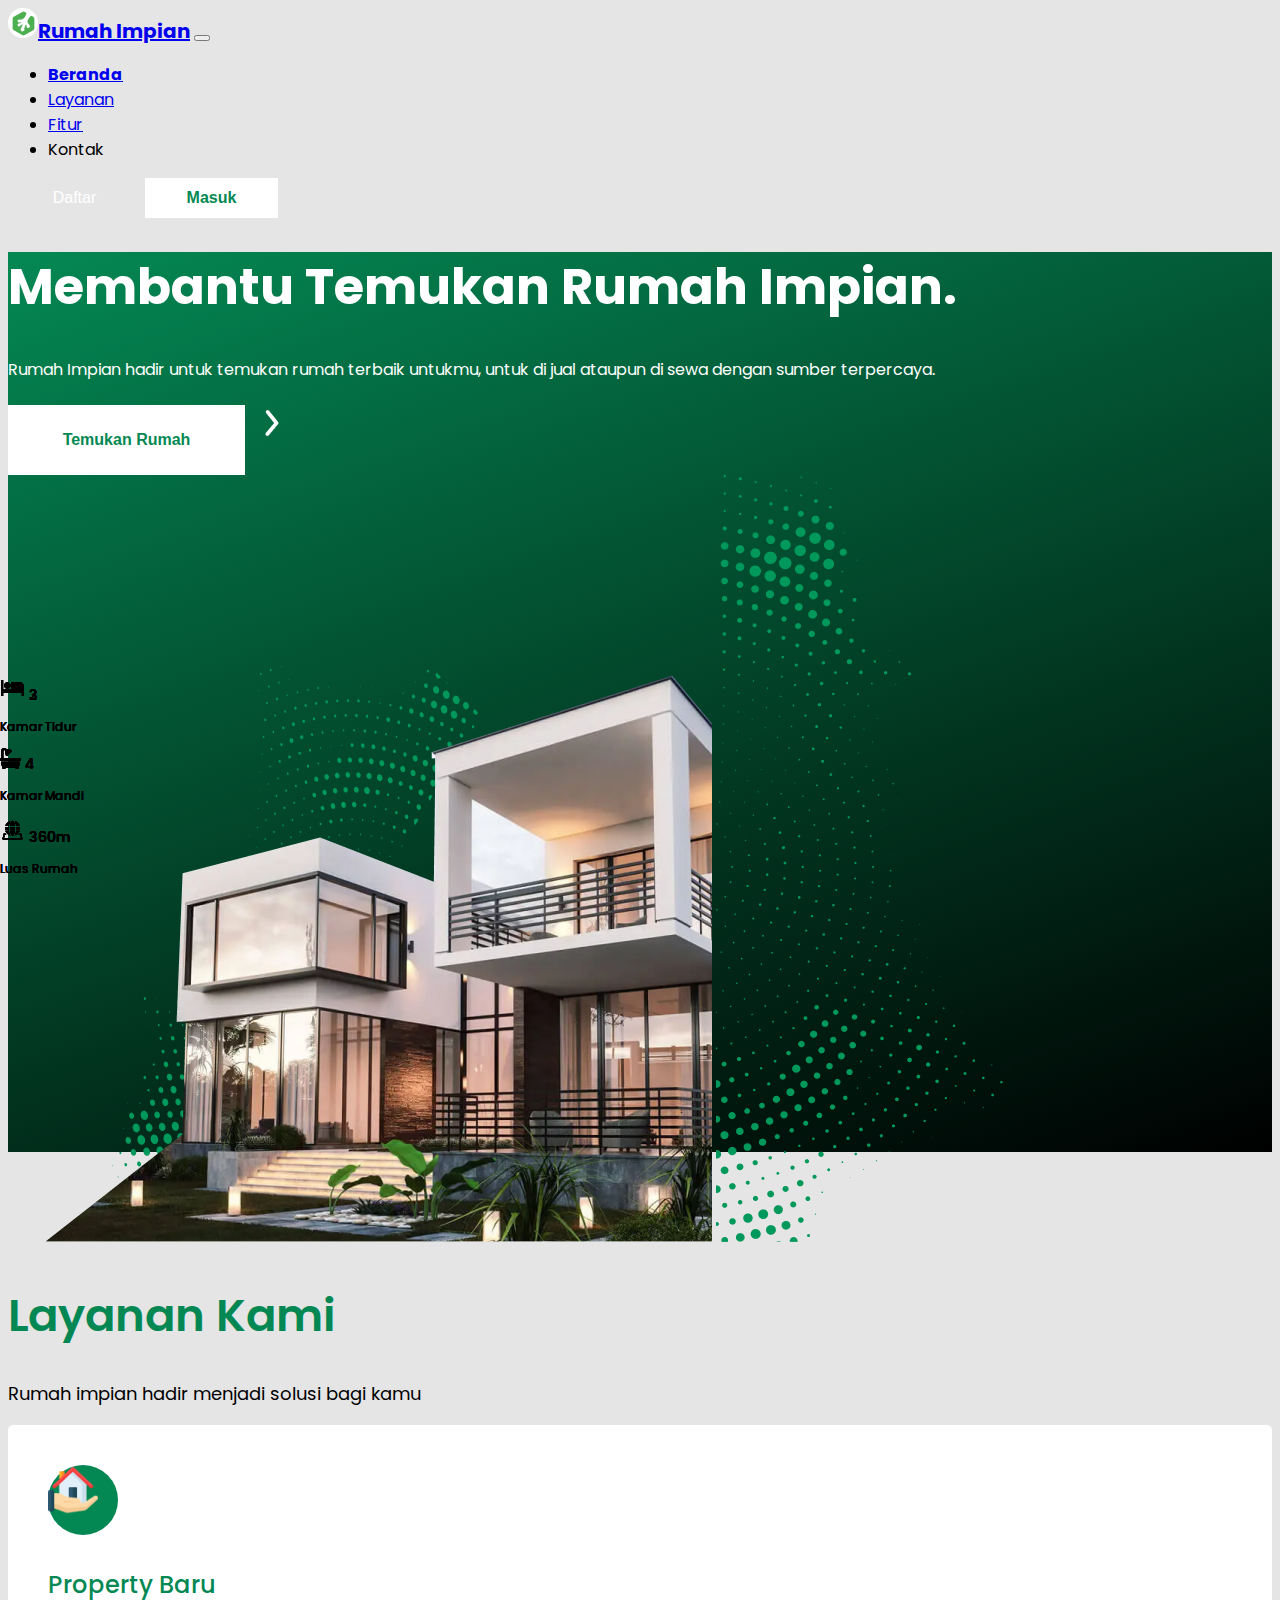
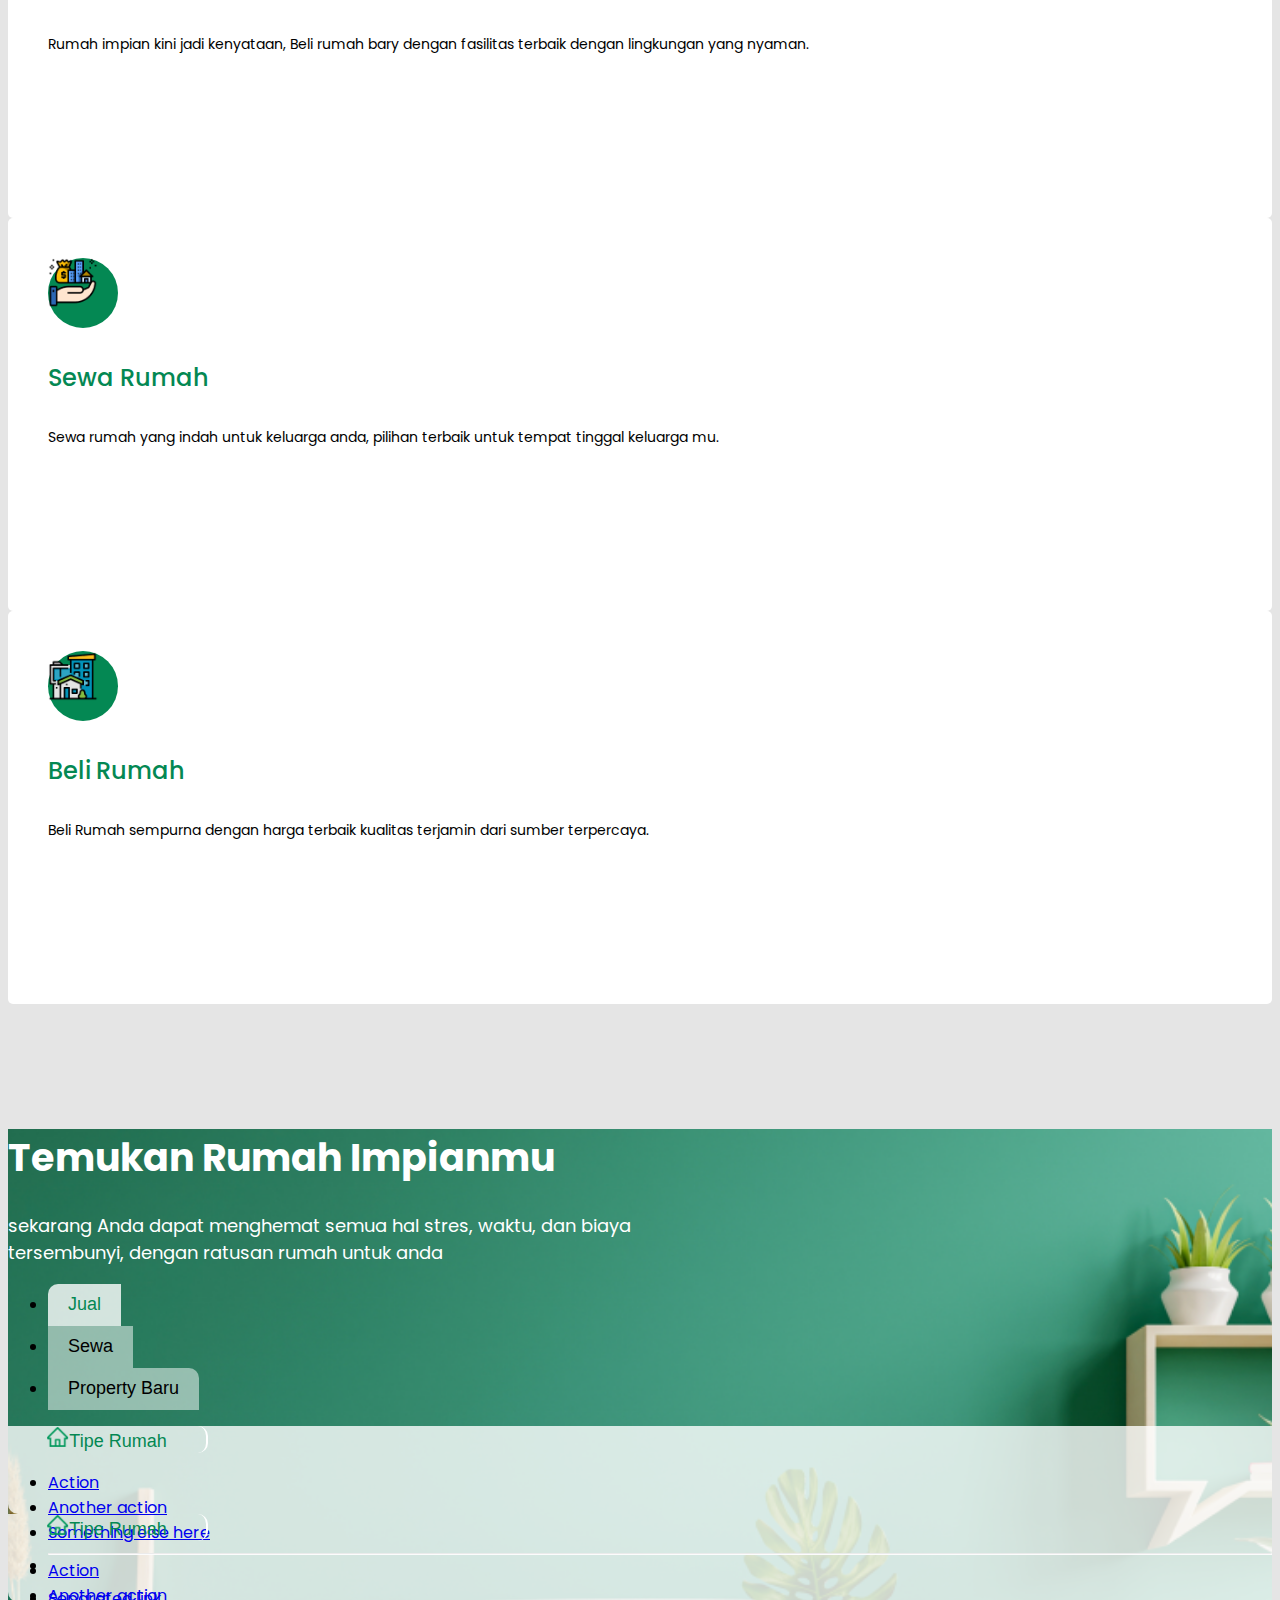
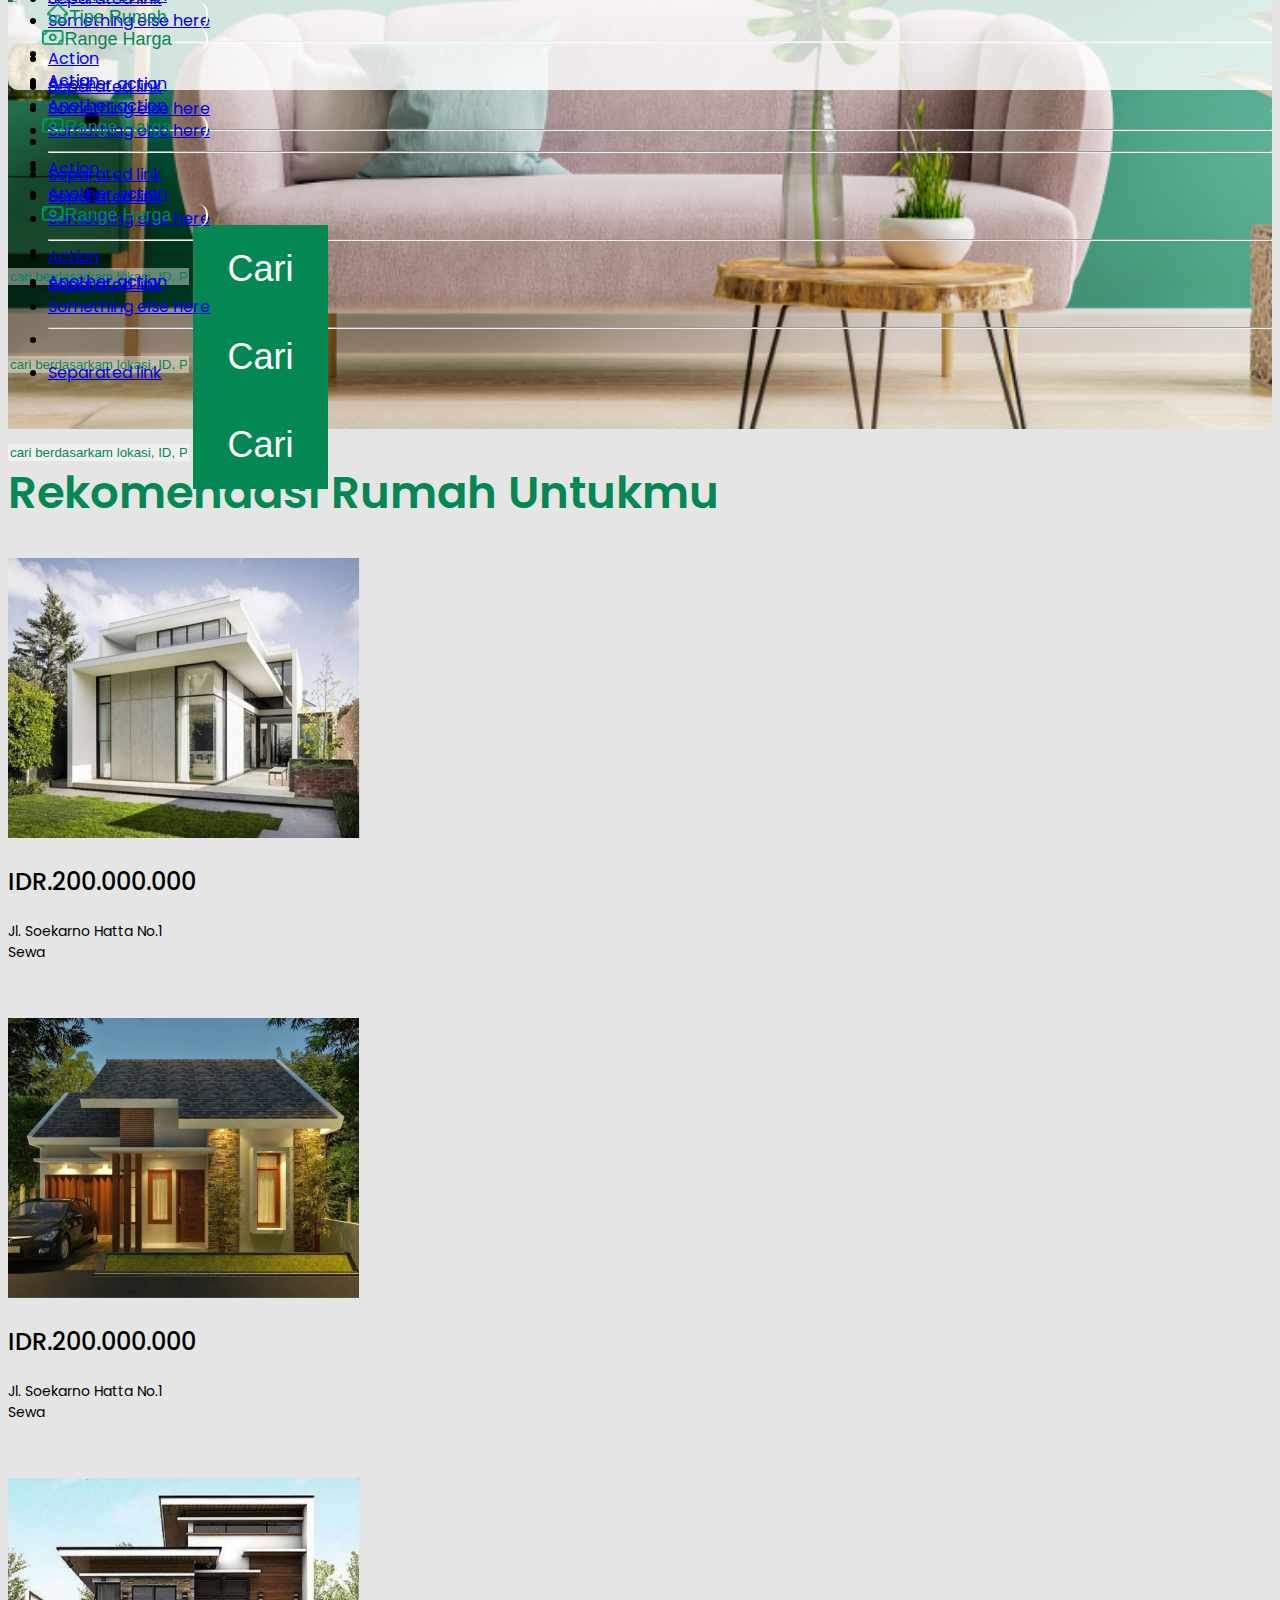
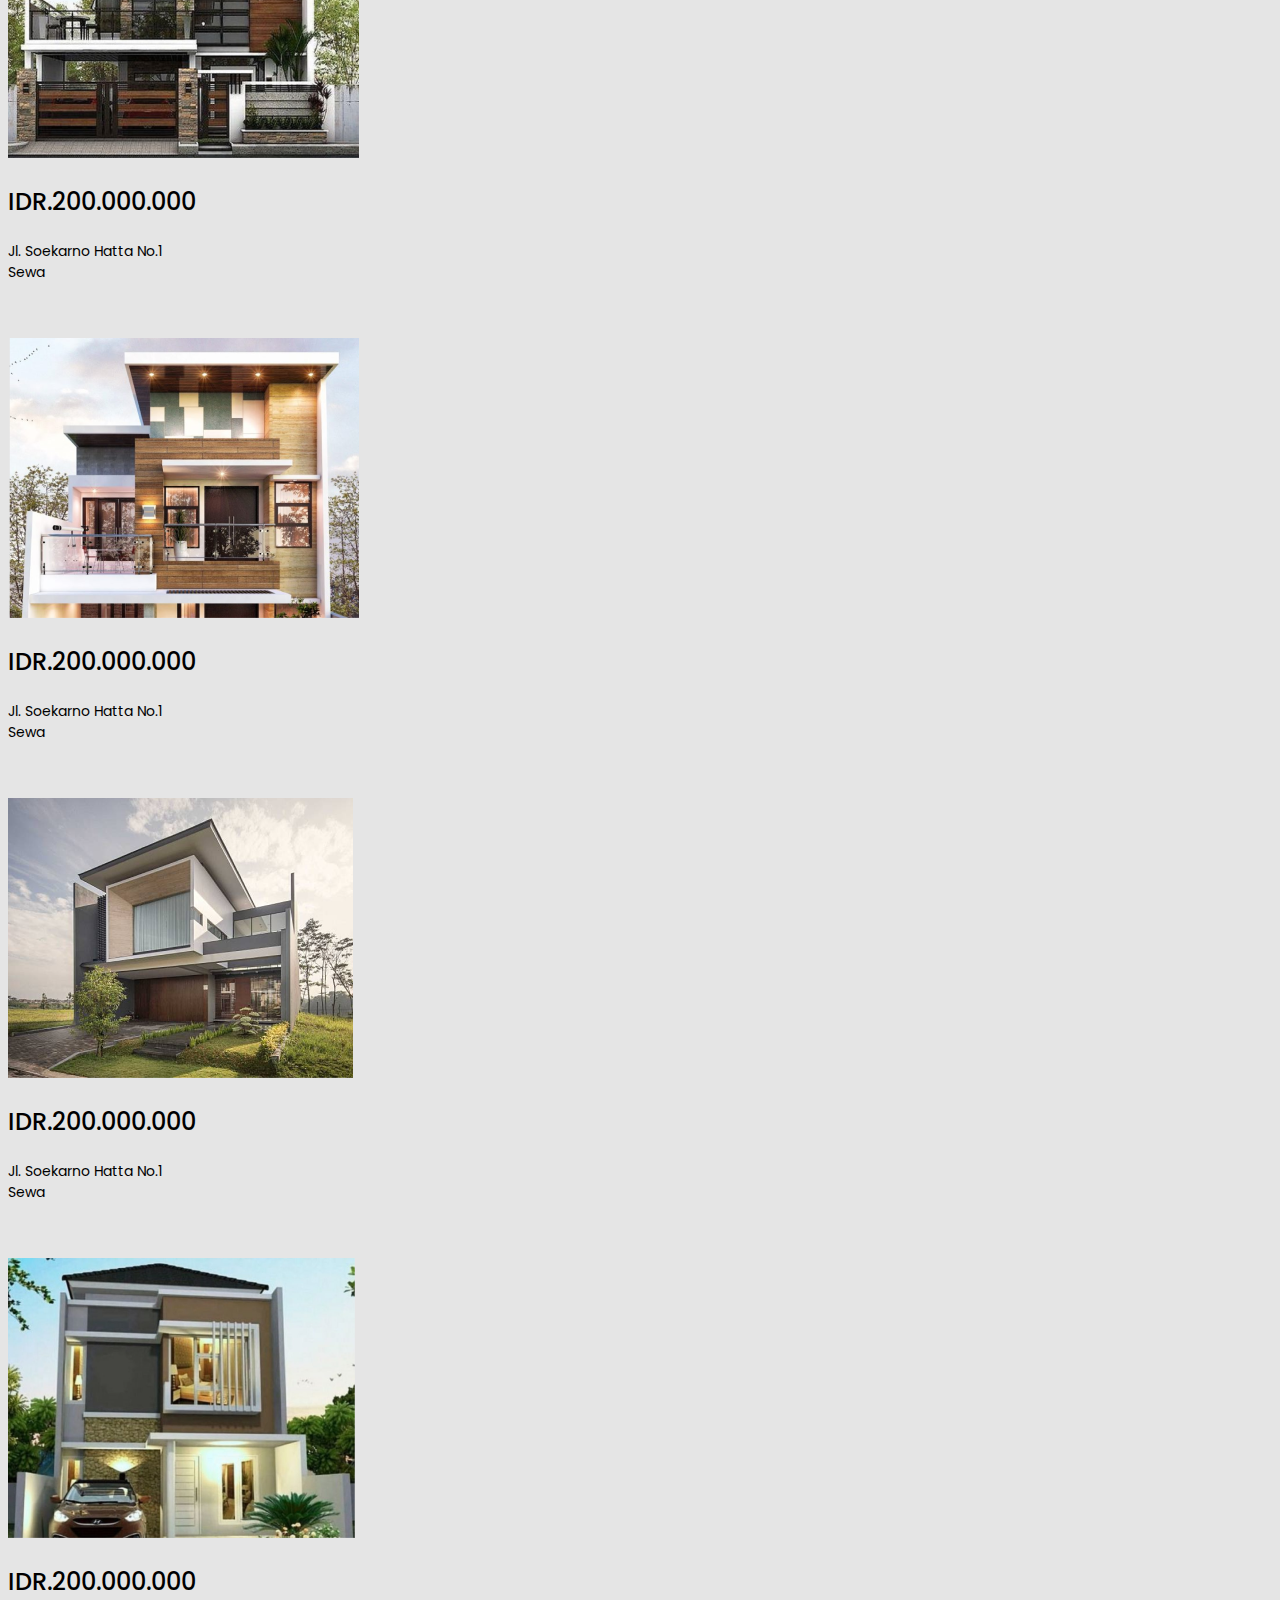
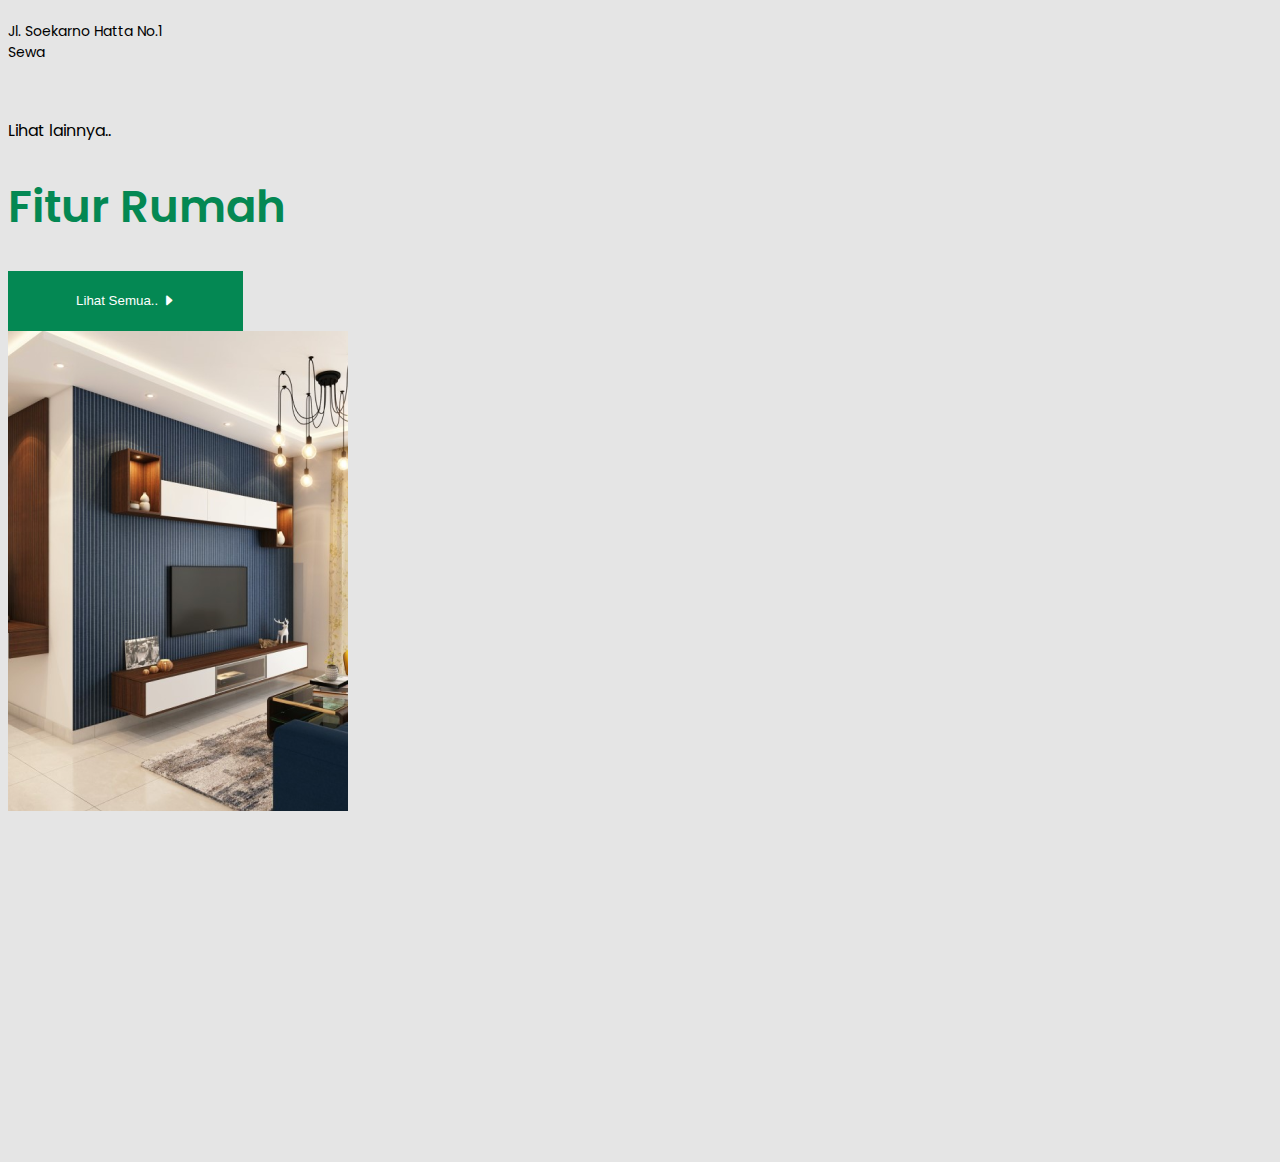
<file: index.html>
<!DOCTYPE html>
<html lang="en">
  <head>
    <meta charset="utf-8" />
    <meta name="viewport" content="width=device-width, initial-scale=1" />
    <title>Rumah Impian</title>
    <link
      href="https://cdn.jsdelivr.net/npm/bootstrap@5.3.8/dist/css/bootstrap.min.css"
      rel="stylesheet"
      integrity="sha384-sRIl4kxILFvY47J16cr9ZwB07vP4J8+LH7qKQnuqkuIAvNWLzeN8tE5YBujZqJLB"
      crossorigin="anonymous"
    />
    <link rel="preconnect" href="https://fonts.googleapis.com" />
    <link rel="preconnect" href="https://fonts.gstatic.com" crossorigin />
    <link
      href="https://fonts.googleapis.com/css2?family=Poppins:wght@400;500;600;700&display=swap"
      rel="stylesheet"
    />
    <link
      rel="shortcut icon"
      href="image/logo rumah impian.png"
      type="image/x-icon"
    />
    <link rel="stylesheet" href="style.css" />
    <link
      rel="stylesheet"
      href="https://cdn.jsdelivr.net/npm/bootstrap-icons@1.13.1/font/bootstrap-icons.min.css"
    />
  </head>
  <body>
    <!-- NAVBAR -->
    <nav
      class="navbar navbar-expand-lg bg-transparent navbar-dark position-fixed w-100">
      <div class="container">
        <a class="navbar-brand" href="#"
          ><img
            src="image/logo rumah impian.png"
            alt="Logo"
            width="30"
            class="d-inline-block align-text-top me-2"
          />Rumah Impian</a
        >
        <button
          class="navbar-toggler"
          type="button"
          data-bs-toggle="collapse"
          data-bs-target="#navbarNav"
          aria-controls="navbarNav"
          aria-expanded="false"
          aria-label="Toggle navigation"
        >
          <span class="navbar-toggler-icon"></span>
        </button>
        <div class="collapse navbar-collapse" id="navbarNav">
          <ul class="navbar-nav mx-auto">
            <li class="nav-item">
              <a class="nav-link active" aria-current="page" href="#"
                >Beranda</a
              >
            </li>
            <li class="nav-item">
              <a class="nav-link" href="#">Layanan</a>
            </li>
            <li class="nav-item">
              <a class="nav-link" href="#">Fitur</a>
            </li>
            <li class="nav-item">
              <a class="nav-link">Kontak</a>
            </li>
          </ul>
          <div>
            <button class="btn-daftar">Daftar</button>
            <button class="btn-masuk">Masuk</button>
          </div>
        </div>
      </div>
    </nav>
    <!-- END NAVBAR -->

    <!-- section hero -->
    <section id="hero">
      <div class="container h-100">
        <div class="row h-100">
          <div class="col-md-6 my-auto text-hero">
            <h1>Membantu Temukan Rumah Impian.</h1>
            <p class="mt-4 mb-4">
              <span class="fw-bold">Rumah Impian</span> hadir untuk temukan
              rumah terbaik untukmu, untuk di jual ataupun di sewa dengan sumber
              terpercaya.
            </p>
            <button class="btn-lg">Temukan Rumah</button>
            <img src="image/arrow.png" alt="" />
          </div>
        </div>
        <img
          src="image/herro-banner.png"
          alt=""
          class="position-absolute end-0 bottom-0 h-100"
        />
        <img
          src="image/accent-banner.png"
          alt=""
          class="position-absolute start-0 top-0 h-100 accent-banner"
        />
      </div>
    </section>
    <!-- end section hero -->

    <!-- section layanan -->
    <section id="our-service">
      <div class="container">
        <div class="row">
          <div class="col-12 text-center">
            <h1>Layanan Kami</h1>
            <p>Rumah impian hadir menjadi solusi bagi kamu</p>
          </div>
        </div>
        <div class="row mt-5">
          <div class="col-md-4">
            <div class="card-layanan text-center">
              <div class="container-img position-relative mx-auto">
                <img
                  src="image/house 1.png"
                  alt=""
                  class="position-absolute top-50 start-50 translate-middle"
                  height="50"
                />
              </div>
              <h4 class="mt-3">Property Baru</h4>
              <p class="mt-2">
                Rumah impian kini jadi kenyataan, Beli rumah bary dengan
                fasilitas terbaik dengan lingkungan yang nyaman.
              </p>
            </div>
          </div>
          <div class="col-md-4">
            <div class="card-layanan text-center">
              <div class="container-img position-relative mx-auto">
                <img
                  src="image/assets 1.png"
                  alt=""
                  class="position-absolute top-50 start-50 translate-middle"
                  height="50"
                />
              </div>
              <h4 class="mt-3">Sewa Rumah</h4>
              <p class="mt-2">
                Sewa rumah yang indah untuk keluarga anda, pilihan terbaik untuk
                tempat tinggal keluarga mu.
              </p>
            </div>
          </div>
          <div class="col-md-4">
            <div class="card-layanan text-center">
              <div class="container-img position-relative mx-auto">
                <img
                  src="image/town 1.png"
                  alt=""
                  class="position-absolute top-50 start-50 translate-middle"
                  height="50"
                />
              </div>
              <h4 class="mt-3">Beli Rumah</h4>
              <p class="mt-2">
                Beli Rumah sempurna dengan harga terbaik kualitas terjamin dari
                sumber terpercaya.
              </p>
            </div>
          </div>
        </div>
      </div>
    </section>
    <!-- end section layanan -->

    <!-- section temukan rumah -->
    <section id="temukan-rumah" class="d-flex align-items-center">
      <div class="container">
        <div class="row">
          <div class="col-12 text-center">
            <h1 class="tmk-rumah">Temukan Rumah Impianmu</h1>
            <p class="sub-tmk-rmh">
              sekarang Anda dapat menghemat semua hal stres, waktu, dan biaya<br />
              tersembunyi, dengan ratusan rumah untuk anda
            </p>
          </div>
        </div>
        <div class="row">
          <div class="col-10 mx-auto">
            <ul class="nav nav-tabs" id="myTab" role="tablist">
              <li class="nav-item" role="presentation">
                <button
                  class="btn-tab jual active"
                  id="jual-tab"
                  data-bs-toggle="tab"
                  data-bs-target="#home-tab-pane"
                  type="button"
                  role="tab"
                  aria-controls="home-tab-pane"
                  aria-selected="true"
                >
                  Jual
                </button>
              </li>
              <li class="nav-item" role="presentation">
                <button
                  class="btn-tab"
                  id="profile-tab"
                  data-bs-toggle="tab"
                  data-bs-target="#profile-tab-pane"
                  type="button"
                  role="tab"
                  aria-controls="profile-tab-pane"
                  aria-selected="false"
                >
                  Sewa
                </button>
              </li>
              <li class="nav-item" role="presentation">
                <button
                  class="btn-tab property"
                  id="contact-tab"
                  data-bs-toggle="tab"
                  data-bs-target="#contact-tab-pane"
                  type="button"
                  role="tab"
                  aria-controls="contact-tab-pane"
                  aria-selected="false"
                >
                  Property Baru
                </button>
              </li>
            </ul>
            <div class="tab-content" id="myTabContent">
              <div
                class="tab-pane fade show active"
                id="home-tab-pane"
                role="tabpanel"
                aria-labelledby="jual-tab"
                tabindex="0"
              >
                <div class="input-group mb-3">
                  <button
                    class="btn-search dropdown-toggle"
                    type="button"
                    data-bs-toggle="dropdown"
                    aria-expanded="false"
                  >
                    <img
                      src="image/Vector.png"
                      height="20"
                      width="22"
                      class="me-2"
                    />Tipe Rumah
                  </button>
                  <ul class="dropdown-menu">
                    <li><a class="dropdown-item" href="#">Action</a></li>
                    <li>
                      <a class="dropdown-item" href="#">Another action</a>
                    </li>
                    <li>
                      <a class="dropdown-item" href="#">Something else here</a>
                    </li>
                    <li><hr class="dropdown-divider" /></li>
                    <li>
                      <a class="dropdown-item" href="#">Separated link</a>
                    </li>
                  </ul>
                  <button
                    class="btn-search rgba(255, 255, 255, 0.8) dropdown-toggle"
                    type="button"
                    data-bs-toggle="dropdown"
                    aria-expanded="false"
                  >
                    <img
                      src="image/Group.png"
                      height="15"
                      width="22"
                      class="me-2"
                    />Range Harga
                  </button>
                  <ul class="dropdown-menu">
                    <li><a class="dropdown-item" href="#">Action</a></li>
                    <li>
                      <a class="dropdown-item" href="#">Another action</a>
                    </li>
                    <li>
                      <a class="dropdown-item" href="#">Something else here</a>
                    </li>
                    <li><hr class="dropdown-divider" /></li>
                    <li>
                      <a class="dropdown-item" href="#">Separated link</a>
                    </li>
                  </ul>
                  <input
                    type="text"
                    class="form-control text-center"
                    placeholder="cari berdasarkam lokasi, ID, Property"
                    aria-label="Recipient’s username"
                    aria-describedby="button-addon2"
                  />
                  <button class="btn-cari" type="button" id="button-addon2">
                    Cari
                  </button>
                </div>
              </div>
              <div
                class="tab-pane fade"
                id="profile-tab-pane"
                role="tabpanel"
                aria-labelledby="profile-tab"
                tabindex="0"
              >
                <div class="input-group mb-3">
                  <button
                    class="btn-search dropdown-toggle"
                    type="button"
                    data-bs-toggle="dropdown"
                    aria-expanded="false"
                  >
                    <img
                      src="image/Vector.png"
                      height="20"
                      width="22"
                      class="me-2"
                    />Tipe Rumah
                  </button>
                  <ul class="dropdown-menu">
                    <li><a class="dropdown-item" href="#">Action</a></li>
                    <li>
                      <a class="dropdown-item" href="#">Another action</a>
                    </li>
                    <li>
                      <a class="dropdown-item" href="#">Something else here</a>
                    </li>
                    <li><hr class="dropdown-divider" /></li>
                    <li>
                      <a class="dropdown-item" href="#">Separated link</a>
                    </li>
                  </ul>
                  <button
                    class="btn-search rgba(255, 255, 255, 0.8) dropdown-toggle"
                    type="button"
                    data-bs-toggle="dropdown"
                    aria-expanded="false"
                  >
                    <img
                      src="image/Group.png"
                      height="15"
                      width="22"
                      class="me-2"
                    />Range Harga
                  </button>
                  <ul class="dropdown-menu">
                    <li><a class="dropdown-item" href="#">Action</a></li>
                    <li>
                      <a class="dropdown-item" href="#">Another action</a>
                    </li>
                    <li>
                      <a class="dropdown-item" href="#">Something else here</a>
                    </li>
                    <li><hr class="dropdown-divider" /></li>
                    <li>
                      <a class="dropdown-item" href="#">Separated link</a>
                    </li>
                  </ul>
                  <input
                    type="text"
                    class="form-control text-center"
                    placeholder="cari berdasarkam lokasi, ID, Property"
                    aria-label="Recipient’s username"
                    aria-describedby="button-addon2"
                  />
                  <button class="btn-cari" type="button" id="button-addon2">
                    Cari
                  </button>
                </div>
              </div>
              <div
                class="tab-pane fade"
                id="contact-tab-pane"
                role="tabpanel"
                aria-labelledby="contact-tab"
                tabindex="0"
              >
                <div class="input-group mb-3">
                  <button
                    class="btn-search dropdown-toggle"
                    type="button"
                    data-bs-toggle="dropdown"
                    aria-expanded="false"
                  >
                    <img
                      src="image/Vector.png"
                      height="20"
                      width="22"
                      class="me-2"
                    />Tipe Rumah
                  </button>
                  <ul class="dropdown-menu">
                    <li><a class="dropdown-item" href="#">Action</a></li>
                    <li>
                      <a class="dropdown-item" href="#">Another action</a>
                    </li>
                    <li>
                      <a class="dropdown-item" href="#">Something else here</a>
                    </li>
                    <li><hr class="dropdown-divider" /></li>
                    <li>
                      <a class="dropdown-item" href="#">Separated link</a>
                    </li>
                  </ul>
                  <button
                    class="btn-search rgba(255, 255, 255, 0.8) dropdown-toggle"
                    type="button"
                    data-bs-toggle="dropdown"
                    aria-expanded="false"
                  >
                    <img
                      src="image/Group.png"
                      height="15"
                      width="22"
                      class="me-2"
                    />Range Harga
                  </button>
                  <ul class="dropdown-menu">
                    <li><a class="dropdown-item" href="#">Action</a></li>
                    <li>
                      <a class="dropdown-item" href="#">Another action</a>
                    </li>
                    <li>
                      <a class="dropdown-item" href="#">Something else here</a>
                    </li>
                    <li><hr class="dropdown-divider" /></li>
                    <li>
                      <a class="dropdown-item" href="#">Separated link</a>
                    </li>
                  </ul>
                  <input
                    type="text"
                    class="form-control text-center"
                    placeholder="cari berdasarkam lokasi, ID, Property"
                    aria-label="Recipient’s username"
                    aria-describedby="button-addon2"
                  />
                  <button class="btn-cari" type="button" id="button-addon2">
                    Cari
                  </button>
                </div>
              </div>
            </div>
          </div>
        </div>
      </div>
    </section>
    <!-- end section temukan rumah -->

    <!-- Section Rekomendasi Rumah -->
    <section id="rekomendasi" class="p-5">
      <div class="container">
        <div class="row">
          <div class="col-12 text-center">
            <h1>Rekomendasi Rumah Untukmu</h1>
          </div>
        </div>
        <div class="row mt-4">
          <div class="col-4 mt-4">
            <div class="card p-2 rounded-2" style="width: 22rem">
              <img src="image/rumah-1.png" alt="" />
              <div class="card-body">
                <h4>IDR.200.000.000</h4>
                <p>
                  Jl. Soekarno Hatta No.1 <br /><span class="text-danger"
                    >Sewa</span
                  >
                </p>
              </div>
              <div class="card-fasilitas d-flex justify-content-between px-3">
                <span
                  ><img src="image/mdi_bed.png" alt="" /> 3
                  <p>Kamar Tidur</p>
                </span>
                <span
                  ><img src="image/fa-solid_bath.png" alt="" /> 4
                  <p>Kamar Mandi</p>
                </span>
                <span
                  ><img src="image/fluent_globe-surface-20-filled.png" alt="" />
                  360m
                  <p>Luas Rumah</p>
                </span>
              </div>
            </div>
          </div>
          <div class="col-4 mt-4">
            <div class="card p-2 rounded-2" style="width: 22rem">
              <img src="image/rumah-2.png" alt="" />
              <div class="card-body">
                <h4>IDR.200.000.000</h4>
                <p>
                  Jl. Soekarno Hatta No.1 <br /><span class="text-danger"
                    >Sewa</span
                  >
                </p>
              </div>
              <div class="card-fasilitas d-flex justify-content-between px-3">
                <span
                  ><img src="image/mdi_bed.png" alt="" /> 2
                  <p>Kamar Tidur</p>
                </span>
                <span
                  ><img src="image/fa-solid_bath.png" alt="" /> 4
                  <p>Kamar Mandi</p>
                </span>
                <span
                  ><img src="image/fluent_globe-surface-20-filled.png" alt="" />
                  360m
                  <p>Luas Rumah</p>
                </span>
              </div>
            </div>
          </div>
          <div class="col-4 mt-4">
            <div class="card p-2 rounded-2" style="width: 22rem">
              <img src="image/rumah-3.png" alt="" />
              <div class="card-body">
                <h4>IDR.200.000.000</h4>
                <p>
                  Jl. Soekarno Hatta No.1 <br /><span class="text-danger"
                    >Sewa</span
                  >
                </p>
              </div>
              <div class="card-fasilitas d-flex justify-content-between px-3">
                <span
                  ><img src="image/mdi_bed.png" alt="" /> 3
                  <p>Kamar Tidur</p>
                </span>
                <span
                  ><img src="image/fa-solid_bath.png" alt="" /> 4
                  <p>Kamar Mandi</p>
                </span>
                <span
                  ><img src="image/fluent_globe-surface-20-filled.png" alt="" />
                  360m
                  <p>Luas Rumah</p>
                </span>
              </div>
            </div>
          </div>
          <div class="col-4 mt-4">
            <div class="card p-2 rounded-2" style="width: 22rem">
              <img src="image/rumah-4.png" alt="" />
              <div class="card-body">
                <h4>IDR.200.000.000</h4>
                <p>
                  Jl. Soekarno Hatta No.1 <br /><span class="text-danger"
                    >Sewa</span
                  >
                </p>
              </div>
              <div class="card-fasilitas d-flex justify-content-between px-3">
                <span
                  ><img src="image/mdi_bed.png" alt="" /> 3
                  <p>Kamar Tidur</p>
                </span>
                <span
                  ><img src="image/fa-solid_bath.png" alt="" /> 4
                  <p>Kamar Mandi</p>
                </span>
                <span
                  ><img src="image/fluent_globe-surface-20-filled.png" alt="" />
                  360m
                  <p>Luas Rumah</p>
                </span>
              </div>
            </div>
          </div>
          <div class="col-4 mt-4">
            <div class="card p-2 rounded-2" style="width: 22rem">
              <img src="image/rumah-5.png" alt="" />
              <div class="card-body">
                <h4>IDR.200.000.000</h4>
                <p>
                  Jl. Soekarno Hatta No.1 <br /><span class="text-danger"
                    >Sewa</span
                  >
                </p>
              </div>
              <div class="card-fasilitas d-flex justify-content-between px-3">
                <span
                  ><img src="image/mdi_bed.png" alt="" /> 3
                  <p>Kamar Tidur</p>
                </span>
                <span
                  ><img src="image/fa-solid_bath.png" alt="" /> 4
                  <p>Kamar Mandi</p>
                </span>
                <span
                  ><img src="image/fluent_globe-surface-20-filled.png" alt="" />
                  360m
                  <p>Luas Rumah</p>
                </span>
              </div>
            </div>
          </div>
          <div class="col-4 mt-4">
            <div class="card p-2 rounded-2" style="width: 22rem">
              <img src="image/rumah-6.png" alt="" />
              <div class="card-body">
                <h4>IDR.200.000.000</h4>
                <p>
                  Jl. Soekarno Hatta No.1 <br /><span class="text-danger"
                    >Sewa</span
                  >
                </p>
              </div>
              <div class="card-fasilitas d-flex justify-content-between px-3">
                <span
                  ><img src="image/mdi_bed.png" alt="" /> 3
                  <p>Kamar Tidur</p>
                </span>
                <span
                  ><img src="image/fa-solid_bath.png" alt="" /> 4
                  <p>Kamar Mandi</p>
                </span>
                <span
                  ><img src="image/fluent_globe-surface-20-filled.png" alt="" />
                  360m
                  <p>Luas Rumah</p>
                </span>
              </div>
            </div>
          </div>
        </div>
        <div class="row">
          <span class="text-center mt-5 lihatl">Lihat lainnya..</span>
        </div>
      </div>
    </section>
    <!-- end Section Rekomendasi Rumah -->

    <!-- Section Fitur Rumah -->
    <section id="fitur">
      <div class="container">
        <div class="row">
          <div class="col-6 fitur-fnt">
            <h1>Fitur Rumah</h1>
          </div>
          <div class="col-6 d-flex justify-content-end">
            <button type="button" class="btn btn-success btn-e">
              Lihat Semua..
              <i class="bi bi-caret-right-fill"></i>
            </button>
          </div>
        </div>
      </div>
      <div class="container">
        <div class="card-fitur position-relative">
          <img src="image/ruang1.png" alt="" />
          <div class="overlay position-absolute top-0 bottom-0 start-0 end-0">
            <div class="position-absolute top-50 start-50 translate-middle text-center w-100">
              <h5>Kamar Tidur</h5>
              <span>Rumah Minimalis Type-A2</span>
              <h4>IDR.200JT</h4>
              <button class="btn-lr">Lihat Rumah</button>
            </div>
          </div>
        </div>
      </div>
    </section>
    <!-- End Section Fitur Rumah -->

    <script
      src="https://cdn.jsdelivr.net/npm/bootstrap@5.3.8/dist/js/bootstrap.bundle.min.js"
      integrity="sha384-FKyoEForCGlyvwx9Hj09JcYn3nv7wiPVlz7YYwJrWVcXK/BmnVDxM+D2scQbITxI"
      crossorigin="anonymous"
    ></script>
  </body>
</html>
</file>
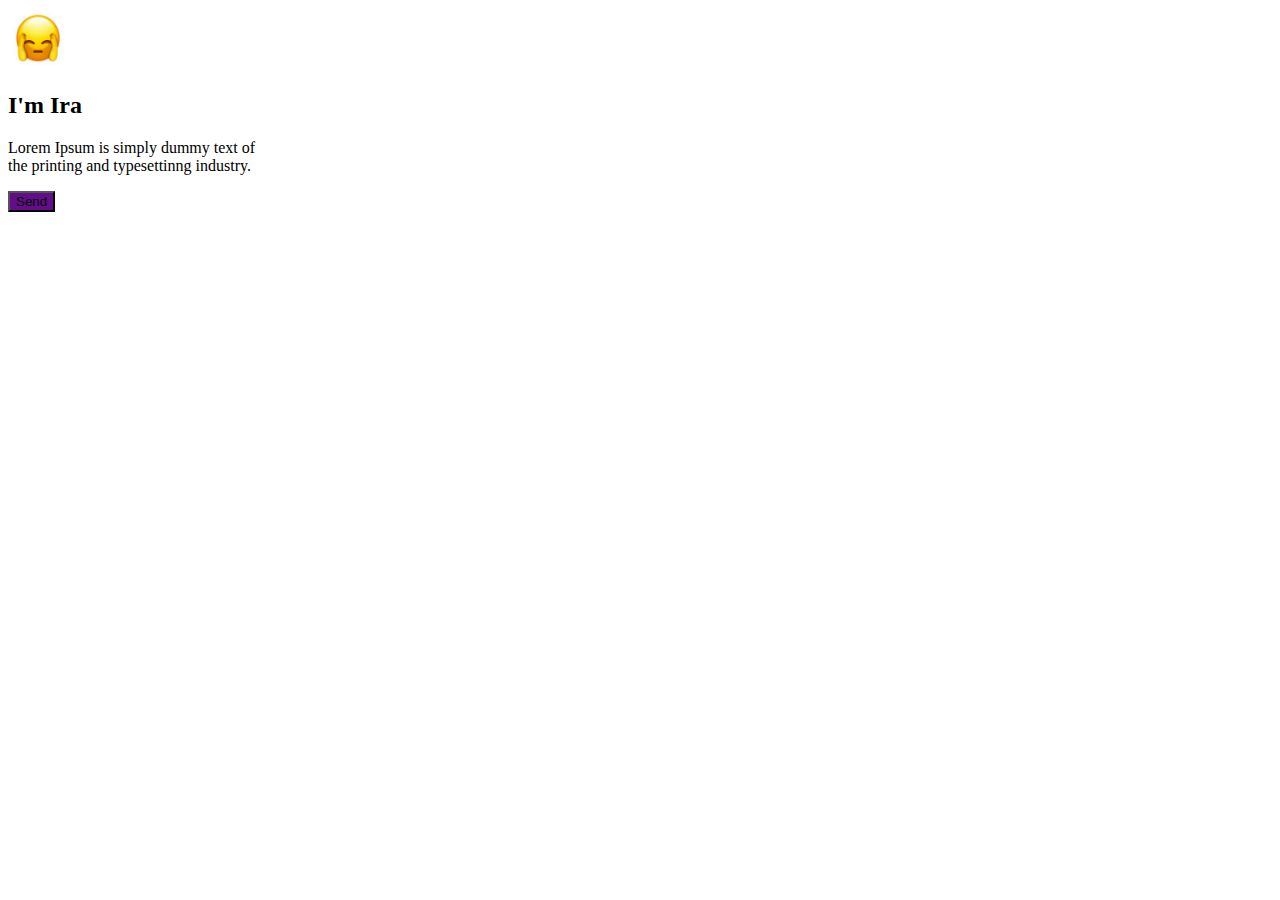
<file: tugas.html>
<!DOCTYPE html>
<html lang="en">
  <head>
    <meta charset="UTF-8" />
    <meta name="viewport" content="width=device-width, initial-scale=1.0" />
    <title>Card tugas</title>
    <link
      href="https://cdn.jsdelivr.net/npm/bootstrap@5.3.8/dist/css/bootstrap.min.css"
      rel="stylesheet"
      integrity="sha384-sRIl4kxILFvY47J16cr9ZwB07vP4J8+LH7qKQnuqkuIAvNWLzeN8tE5YBujZqJLB"
      crossorigin="anonymous"
    />
    <link rel="preconnect" href="https://fonts.googleapis.com" />
    <link rel="preconnect" href="https://fonts.gstatic.com" crossorigin />
    <link
      href="https://fonts.googleapis.com/css2?family=Poppins:wght@400;500;600;700&display=swap"
      rel="stylesheet"
    />

    <style>
      .crd_img {
        width: 60px;
        height: 60px;
      }
    </style>
  </head>
  <body>
    <div
      class="card w-250 d-flex align-items-center m-5 mx-auto"
      style="width: 250px; height: 300px"
    >
      <img                                                                                  
        src="image/contoh.jpg"
        class="rounded-circle crd_img mt-3"
        alt="..."
      />
      <div class="card-body">
        <h2 class="card-title text-center">I'm Ira</h2>
        <p class="card-text text-center">
          Lorem Ipsum is simply dummy text of the printing and typesettinng
          industry.
        </p>
        <div class="text-center">
          <button
            type="button"
            class="btn btn-secondary px-4"
            style="background-color: rgb(99, 13, 139)"
          >
            Send
          </button>
        </div>
      </div>
    </div>
  </body>
</html>
</file>
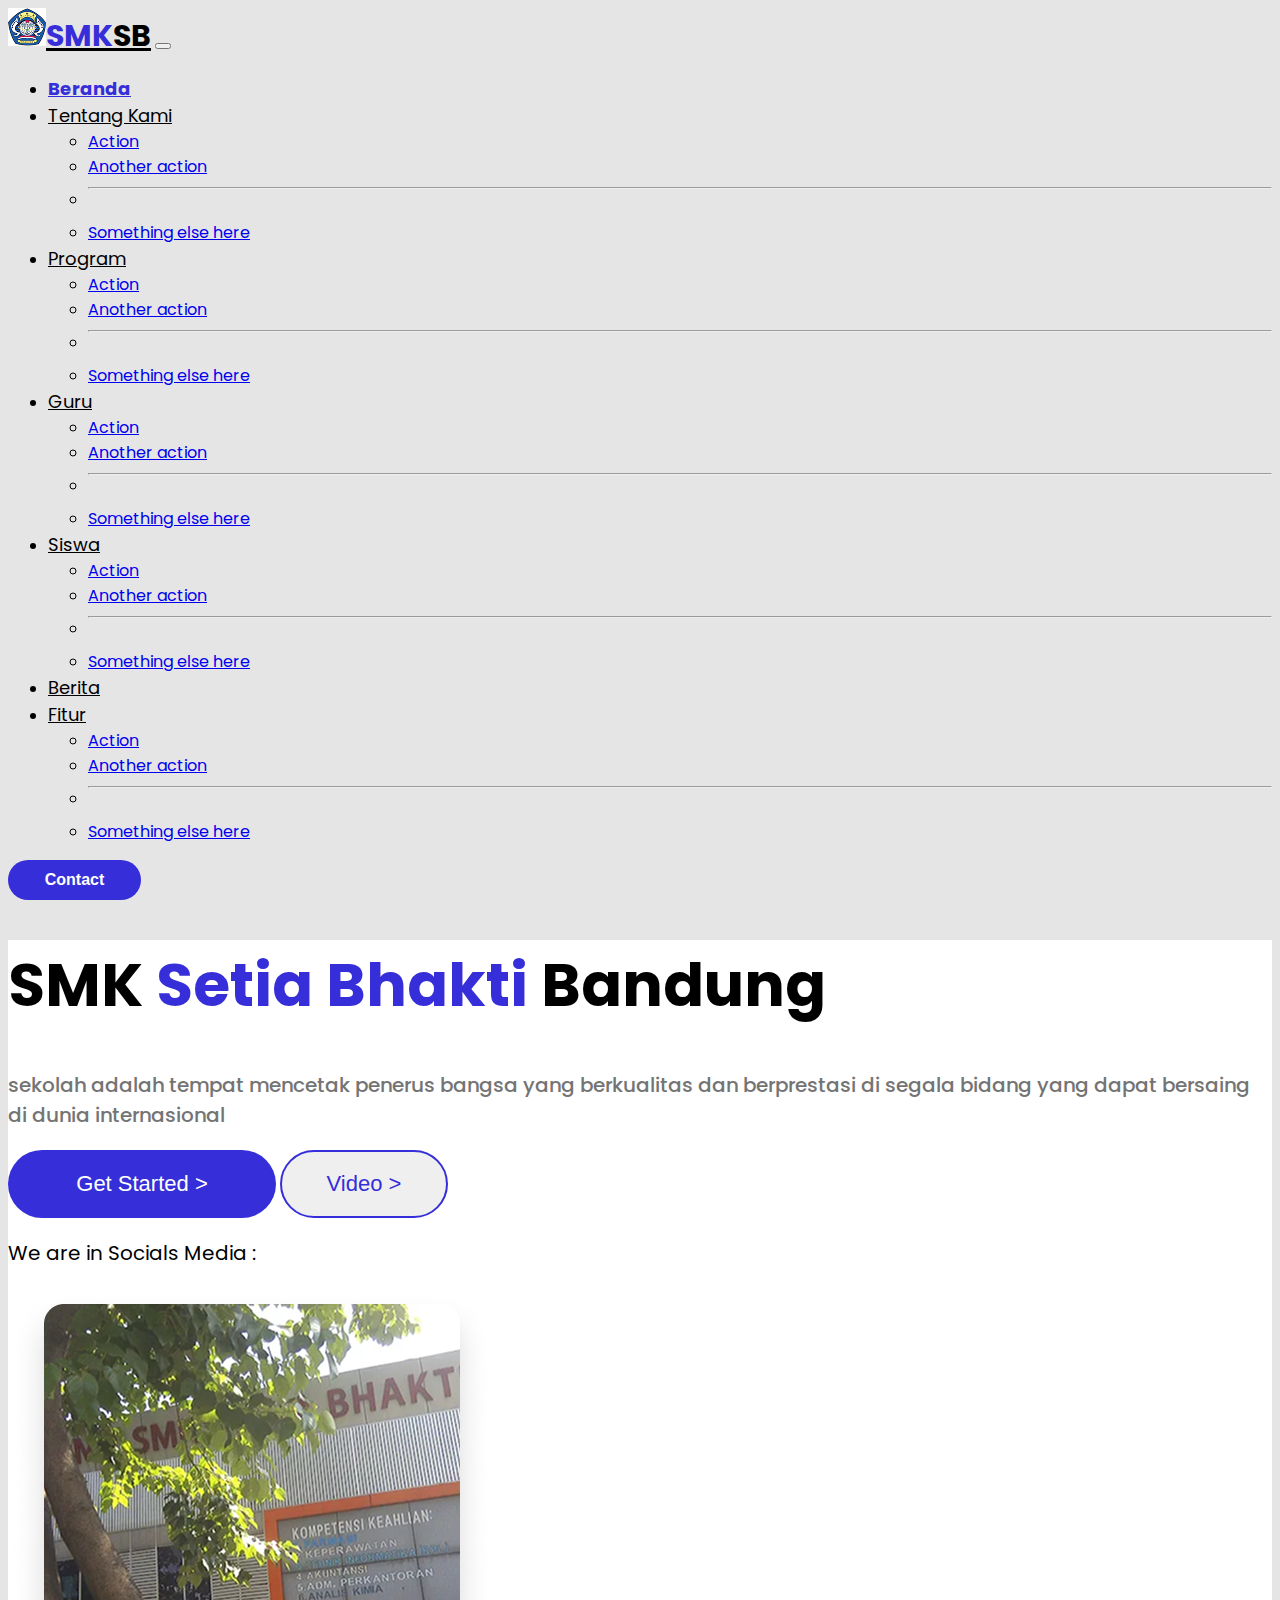
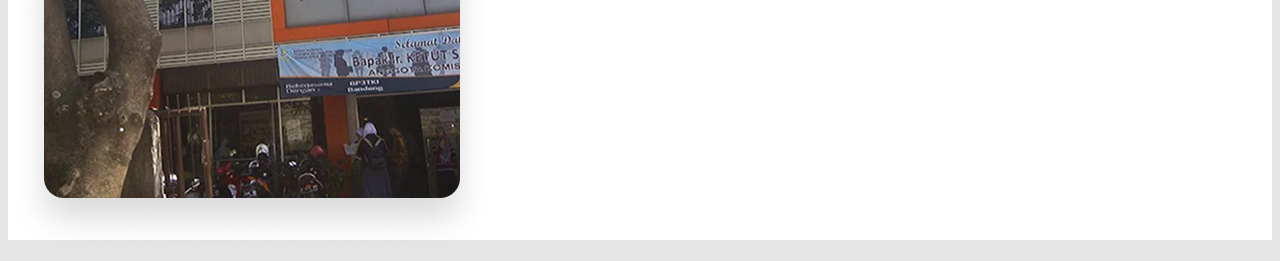
<file: tugas2.html>
<!DOCTYPE html>
<html lang="en">
  <head>
    <meta charset="utf-8" />
    <meta name="viewport" content="width=device-width, initial-scale=1" />
    <title>SMK Setia Bhakti</title>
    <link
      href="https://cdn.jsdelivr.net/npm/bootstrap@5.3.8/dist/css/bootstrap.min.css"
      rel="stylesheet"
      integrity="sha384-sRIl4kxILFvY47J16cr9ZwB07vP4J8+LH7qKQnuqkuIAvNWLzeN8tE5YBujZqJLB"
      crossorigin="anonymous"
    />
    <link rel="preconnect" href="https://fonts.googleapis.com" />
    <link rel="preconnect" href="https://fonts.gstatic.com" crossorigin />
    <link
      href="https://fonts.googleapis.com/css2?family=Poppins:wght@400;500;600;700;900&display=swap"
      rel="stylesheet"
    />
    <link rel="shortcut icon" href="image/logosb.png" type="image/x-icon" />

    <style>
      :root {
        --pr-ungu: #362fd9;
      }

      body {
        font-family: "Poppins";
        background-color: #e5e5e5;
      }

      /* Style Navbar */
      .navbar {
        z-index: 3;
      }
      * {
        z-index: 2;
      }
      .accent-banner {
        z-index: 1;
      }
      .navbar-brand {
        font-size: 30px;
        font-weight: 700;
      }
      .nav-sb{
        color: #000;
      }
      .logo-text {
        color: var(--pr-ungu);
      }
      .nav-link{
        font-size: 18px;
        font-weight: 400;
        color:black;
      }
      .nav-link:hover{
        color: var(--pr-ungu);
        font-weight: 700;
      }
      .brnd{
        color: var(--pr-ungu);
        font-size: 18px;
        font-weight: 700;
      }
      
      .btn-contact {
        width: 133px;
        height: 40px;
        background-color: var(--pr-ungu);
        border: none;
        font-size: 16px;
        font-weight: 700;
        color: #fff;
        border-radius: 30px;
      }
      /* End Style Navbar */

      /* Style Hero */
      #hero {
        height: 100vh;
        background-color: #fff;
      }
      .text-SB {
        color: var(--pr-ungu);
      }
      h1{
        font-size: 60px;
        font-weight: 700;
      }
      p{
        font-size: 20px;
        font-weight: 500;
        color: #747474;
      }
      .btn-lg{
        width: 268px;
        height: 68px;
        font-size: 22px;
        background-color: var(--pr-ungu);
        color: #fff;
        border: none;
        border-radius: 50px;
      }
      .btn-lg1{
        width: 168px;
        height: 68px;
        font-size: 22px;
        border: 2px solid var(--pr-ungu);
        color: var(--pr-ungu);
        border-radius: 50px;
      }
      .socialm{
        color: #000;
        font-size: 20px;
        font-weight: 400;
      }
    </style>
  </head>
  <body>
    <!-- Navbar -->
    <nav
      class="navbar navbar-expand-lg bg-transparent navbar-dark position-fixed w-100"
    >
      <div class="container">
        <a class="navbar-brand nav-sb" href="#"
          ><img
            src="image/logosb.png"
            alt="Logo"
            width="38"
            height="38"
            class="d-inline-block align-text-top me-2"
          /><span class="logo-text">SMK</span>SB</a
        >
        <button
          class="navbar-toggler"
          type="button"
          data-bs-toggle="collapse"
          data-bs-target="#navbarNav"
          aria-controls="navbarNav"
          aria-expanded="false"
          aria-label="Toggle navigation"
        >
          <span class="navbar-toggler-icon"></span>
        </button>
        <div class="collapse navbar-collapse" id="navbarNav">
          <ul class="navbar-nav mx-auto">
            <li class="nav-item">
              <a class="nav-link brnd" aria-current="page" href="#"
                >Beranda</a
              >
            </li>
            <li class="nav-item dropdown">
              <a
                class="nav-link dropdown-toggle"
                href="#"
                role="button"
                data-bs-toggle="dropdown"
                aria-expanded="false"
              >
                Tentang Kami
              </a>
              <ul class="dropdown-menu ">
                <li><a class="dropdown-item" href="#">Action</a></li>
                <li><a class="dropdown-item" href="#">Another action</a></li>
                <li><hr class="dropdown-divider" /></li>
                <li>
                  <a class="dropdown-item" href="#">Something else here</a>
                </li>
              </ul>
            </li>
            <li class="nav-item dropdown">
              <a
                class="nav-link dropdown-toggle"
                href="#"
                role="button"
                data-bs-toggle="dropdown"
                aria-expanded="false"
              >
                Program
              </a>
              <ul class="dropdown-menu">
                <li><a class="dropdown-item" href="#">Action</a></li>
                <li><a class="dropdown-item" href="#">Another action</a></li>
                <li><hr class="dropdown-divider" /></li>
                <li>
                  <a class="dropdown-item" href="#">Something else here</a>
                </li>
              </ul>
            </li>
            <li class="nav-item dropdown">
              <a
                class="nav-link dropdown-toggle"
                href="#"
                role="button"
                data-bs-toggle="dropdown"
                aria-expanded="false"
              >
                Guru
              </a>
              <ul class="dropdown-menu">
                <li><a class="dropdown-item" href="#">Action</a></li>
                <li><a class="dropdown-item" href="#">Another action</a></li>
                <li><hr class="dropdown-divider" /></li>
                <li>
                  <a class="dropdown-item" href="#">Something else here</a>
                </li>
              </ul>
            </li>
            <li class="nav-item dropdown">
              <a
                class="nav-link dropdown-toggle"
                href="#"
                role="button"
                data-bs-toggle="dropdown"
                aria-expanded="false"
              >
                Siswa
              </a>
              <ul class="dropdown-menu">
                <li><a class="dropdown-item" href="#">Action</a></li>
                <li><a class="dropdown-item" href="#">Another action</a></li>
                <li><hr class="dropdown-divider" /></li>
                <li>
                  <a class="dropdown-item" href="#">Something else here</a>
                </li>
              </ul>
            </li>
            <li class="nav-item">
              <a class="nav-link" aria-current="page" href="#">Berita</a>
            </li>
            <li class="nav-item dropdown">
              <a
                class="nav-link dropdown-toggle"
                href="#"
                role="button"
                data-bs-toggle="dropdown"
                aria-expanded="false"
              >
                Fitur
              </a>
              <ul class="dropdown-menu">
                <li><a class="dropdown-item" href="#">Action</a></li>
                <li><a class="dropdown-item" href="#">Another action</a></li>
                <li><hr class="dropdown-divider" /></li>
                <li>
                  <a class="dropdown-item" href="#">Something else here</a>
                </li>
              </ul>
            </li>
          </ul>
          <div>
            <button class="btn-contact">Contact</button>
          </div>
        </div>
      </div>
    </nav>
    <!-- End Navbar -->

    <!-- Section Hero -->
    <section id="hero" class="d-flex align-items-center">
      <div class="container">
        <div class="row">
          <div class="col-md-8 text-hero">
            <h1>
              SMK <span class="text-SB">Setia Bhakti</span> Bandung
            </h1>
            <p class="mt-4 mb-4">
              sekolah adalah tempat mencetak penerus bangsa yang berkualitas dan
              berprestasi di segala bidang yang dapat bersaing di dunia
              internasional
            </p>
            <button class="btn-lg"> Get Started > </button>
            <button class="btn-lg1"> Video > </button>
            <p class="mt-5 socialm">We are in Socials Media : </p>
          </div>
          <div class="col-md-4">
            <div class="" style="width: 400px; height: 450px;">
              <img src="image/sb.png" alt="" class="w-100">
            </div>
          </div>
        </div>
      </div>
    </section>
    <!-- End Section Hero -->

    <script
      src="https://cdn.jsdelivr.net/npm/bootstrap@5.3.8/dist/js/bootstrap.bundle.min.js"
      integrity="sha384-FKyoEForCGlyvwx9Hj09JcYn3nv7wiPVlz7YYwJrWVcXK/BmnVDxM+D2scQbITxI"
      crossorigin="anonymous"
    ></script>
  </body>
</html>
</file>
<file: style.css>
:root{
    --pr-hijau:#048853;
}


body{
    font-family: "Poppins";
    background-color: #E5E5E5 ;
}

.navbar{
    z-index: 3;
}
*{
    z-index: 2;
}
.accent-banner{
    z-index: 1;
}

/* navbar style */
.navbar-brand{
    font-size: 20px;
    font-weight: 700;
}
.nav-link.active{
    font-size: 16px;
    font-weight: 700;
}
.nav-link{
    font-size: 16px;
    font-weight: 400;
}
.btn-masuk{
    width: 133px;
    height: 40px;
    background-color: #fff;
    border: none;
    font-size: 16px;
    font-weight: 700;
    color: var(--pr-hijau);
}
.btn-daftar{
    width: 133px;
    height: 40px;
    background-color: transparent;
    border: none;
    font-size: 16px;
    font-weight: 400;
    color:#fff;
}
/* navbar end */

/* style hero  */
#hero{
    background: linear-gradient(160deg, var(--pr-hijau), #000);
    height: 100vh;
}
.text-hero h1{
    font-size: 50px;
    font-weight: 700;
    color: #fff;
    line-height: 70px;
}

.text-hero p{
    font-size: 16px;
    font-weight: 400;
    color: #fff;
    line-height: 30px;
    width:75%;
}

.btn-lg{
    width: 237px;
    height: 70px;
    font-size: 16px;
    font-weight: 700;
    background-color: #fff;
    color: var(--pr-hijau);
    border:none;
}


/* end style hero */

/* layanan style */
#our-service{
    padding: 100px 0;
    width: 100%;
}
h1{
    font-size: 45px;
    font-weight: 600;
    color: var(--pr-hijau);
}
p{
    font-size: 18px;
    font-weight: 400;
    color: #000;
}
.card-layanan{
    height: 313px;
    border-radius: 5px;
    background-color: #fff;
    padding: 40px;
    transition: all 0.1s ease-in;
}
.container-img{
    height: 70px;
    width: 70px;
    background-color: var(--pr-hijau);
    border-radius: 50%;
    transition: all 0.1s ease-in;
}
.card-layanan h4{
    font-size: 24px;
    font-weight: 500;
    color:var(--pr-hijau);
    transition: all 0.1s ease-in;
}
.card-layanan p{
    font-size: 14px;
    font-weight: 400;
    color:#000;
    transition: all 0.1s ease-in;
}

/* hover card */
.card-layanan:hover{
    background: linear-gradient(160deg, var(--pr-hijau), #000);
    transition: all 0.1s ease-in;
}
.card-layanan:hover .container-img{
    background-color: #fff;
    transition: all 0.1s ease-in;
}
.card-layanan:hover h4{
    color: #fff;
    transition: all 0.1s ease-in;
}
.card-layanan:hover p{
    color: #fff;
    transition: all 0.1s ease-in;
}
/* end hover card */
/* end layanan */

/* style temukan rumah */
#temukan-rumah{
    height: 100vh; /* Viewport Height */
    background-image: url(image/interior\ green.png);
    background-repeat: no-repeat;
    background-size: cover;
    background-position: center;
}
.tmk-rumah{
    font-size: 38px;
    font-weight: 700;
    color: #fff;
    
}
.sub-tmk-rmh{ 
    font-weight: 400;
    color: #fff;
}
.btn-tab{
    height: 42px;
    color: #000;
    background-color: rgb(255,255,255, 0.5);
    border: none;
    padding: 10px 20px 10px 20px;
    font-size: 18px;
    font-weight: 400 ;
}
.jual{
    border-radius: 10px 0 0 0;
}
.property{
    border-radius: 0 10px 0 0;
}
.btn-tab.active{
    height: 42px;
    color: var(--pr-hijau);
    background-color: rgba(255, 255, 255, 0.8);
    border: none;
    padding: 10px 20px 10px 20px;
    font-size: 18px;
    font-weight: 400 ;
    transition: all 0.3s ease-in;
}
.input-group{
    height: 88px;
    background-color: rgba(255, 255, 255, 0.8);
    border-radius: 0px 0px 0px 10px  ;
}
.btn-cari{
    width: 135px;
    height: 100%;
    border: none;
    background-color: var(--pr-hijau);
    font-size: 36px;
    font-weight: 500;
    color: #fff;
}
.btn-search{
    width: 200px;
    border: none;
    background-color:transparent ;
    color: var(--pr-hijau);
    font-size: 18px;
    font-weight: 400;
    border-radius: 10px;
    border-right: solid 2px #fff;
}
.nav-tabs{
    border: none;
}
.form-control{
    border: none;
    background-color: rgba(255, 255, 255, 0.415);
}
.form-control::placeholder{
    color: var(--pr-hijau);
}
.form-control:focus{
    box-shadow: 1px 1px 5px 1px var(--pr-hijau);
    color: var(--pr-hijau);
}
/* end style temukan rumah */

/* style rekomendasi rumah */
.card{
    height: 460px;
    border: none;
}
.card-body h4{
    font-size: 24px;
    font-weight: 500;
    line-height: 0.8rem;
}
.card-body p{
    font-size: 14px;
    font-weight: 400;
}
.card-fasilitas{
    font-size: 14px;
    font-weight: 500;
    position: absolute;
    left: 0;
    right: 0;
    bottom: 10px;
    padding-top: 10px;
}
.card-fasilitas p{
    font-size: 12px;
    font-weight: 400;
}
.card:hover{
    background: linear-gradient(160deg, var(--pr-hijau), #05b46e, #000);
}
.card:hover .card-body h4{
    color: #fff;
}
.card:hover .card-body p{
    color: #fff;
}
.card:hover .card-fasilitas{
    background-color: #fff;
}
.Lihatl{
    font-size: 18px;
    font-weight: 400;
}
/* end style rekomendasi rumah */

/* Style Fitur Rumah */
#fitur{
    height: 100vh;
}
.fitur-fnt{
    font-weight: 600;
    font-size: 48px;
}
.btn-e{
    width: 235px;
    height: 60px;
    border-radius: 0 0 0 0;
    background-color: var(--pr-hijau);
    color: #fff;
    border: none;
}
.overlay h5{
    font-size: 36px;
    font-weight: 500;
    color: #fff;
}
.overlay span{
    font-size: 14px;
    font-weight: 400;
    color: #fff;
}
.overlay h4{
    font-size: 24px;
    font-weight: 500;
    color: #fff;
}
.btn-lr{
    border: none ;
    background-color: var(--pr-hijau);
    color: #fff;
    border-radius: 3px;
    width: 150px;
    height: 45px;
    font-size: 18px;
    font-weight: 500;
}
.card-fitur{
    width: 340px;
    height: 480px;
}
.overlay{
    background: rgba(0,0,0, 0.5);
    opacity: 0;
}
.card-fitur .overlay:hover{
    opacity: 1;
    transition: all ease-in-out .3s;
}
/* End Style Fitur Rumah */
</file>
